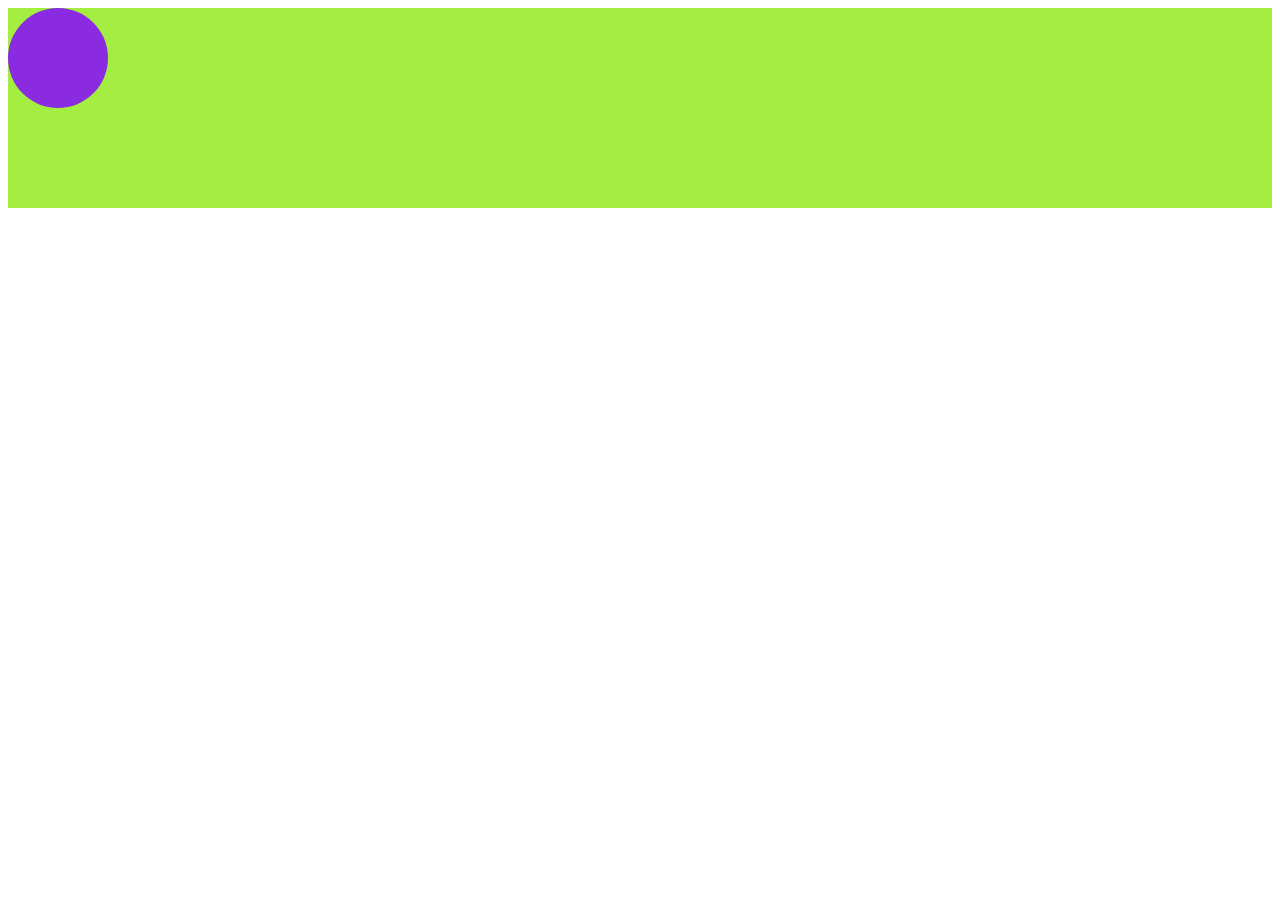
<file: animation.html>
<!DOCTYPE html>
<html lang="en">
<head>
    <meta charset="UTF-8">
    <meta http-equiv="X-UA-Compatible" content="IE=edge">
    <meta name="viewport" content="width=device-width, initial-scale=1.0">
    <title>Document</title>
    <style>
        @keyframes slidein {
            0%{
                left: 0;
                top: 0;
                background-color: coral;

            }
            50%{
                left: 400px;
                top: 100px;
                background-color: rgb(244, 11, 11);

            }
        
            100%{
                left: 800px;
                top: 0;
                background-color: rgb(234, 146, 4);

            }
        }
        .stage{
            background-color: rgb(163, 238, 65);
            height: 200PX;
            min-width: 800px;
        }
        .ball{
            width: 100px;
            height: 100px;
            border-radius: 50%;
            background-color: blueviolet;
            position: absolute;
        }
        .stage:hover .ball{
            animation: slidein 3s ease-in-out 1s infinite alternate ;
        }
    </style>
</head>
<body>
    <div class="stage">
        <div class="ball"></div>
    </div>
</body>
</html>
</file>
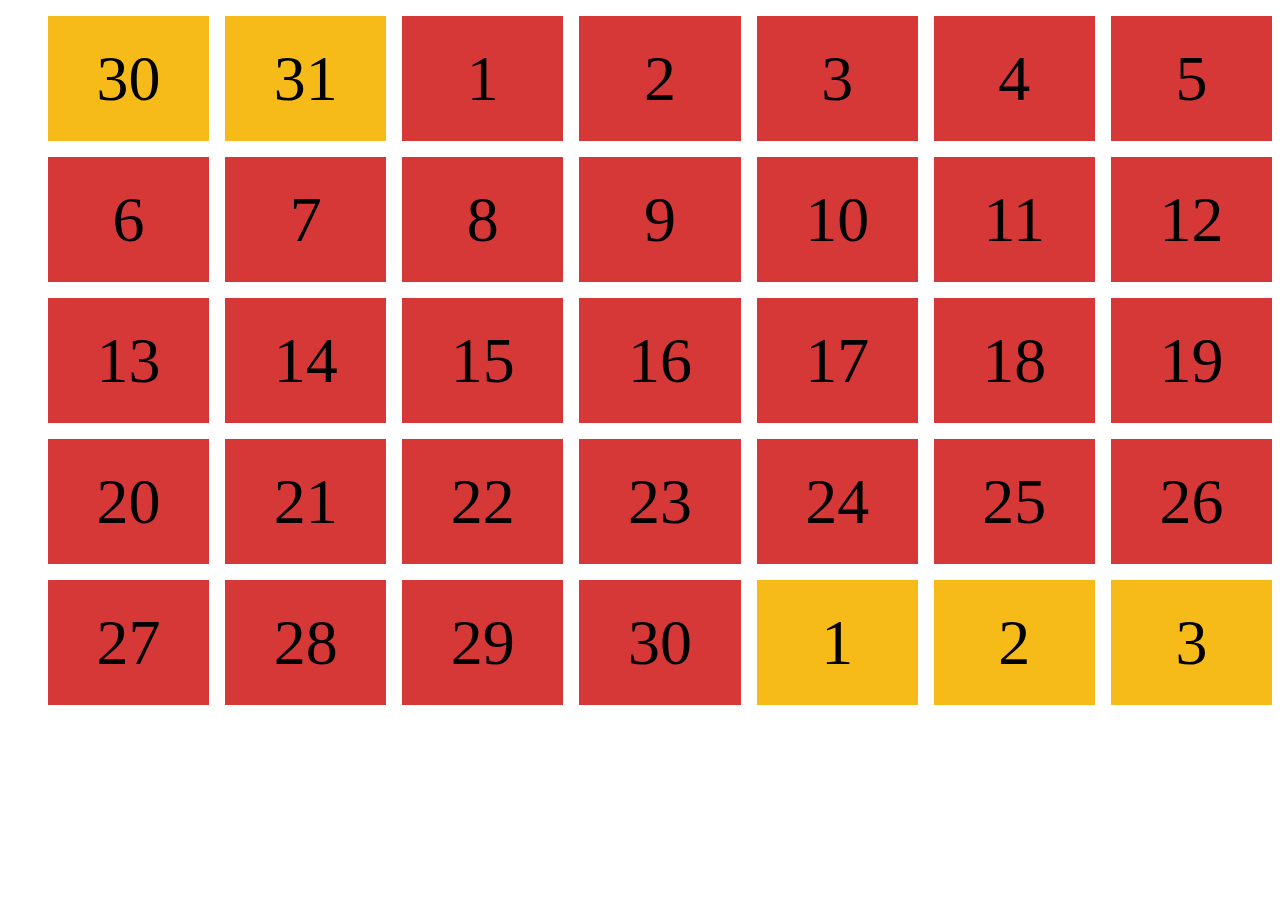
<file: calendar.html>
<!DOCTYPE html>
<html lang="en">
<head>
    <meta charset="UTF-8">
    <meta http-equiv="X-UA-Compatible" content="IE=edge">
    <meta name="viewport" content="width=device-width, initial-scale=1.0">
    <title>Document</title>
    <style>
        ul{
            display: grid;
            grid-template-columns: repeat(7,1fr);
            grid-gap: 1em;
        }
        li{
            display: flex;
            justify-content: center;
            align-items: center;
            list-style: none;
            font-size: 4em;
            height: 125px;
            background-color: rgb(214, 55, 55);
        }
        .other-month{
            background-color: rgb(246, 187, 25);
        }
    </style>
</head>
<body>
    <div class="calendar">
        <ul>
            <li class="other-month">30</li>
            <li class="other-month">31</li>
            <li>1</li>
            <li>2</li>
            <li>3</li>
            <li>4</li>
            <li>5</li>
            <li>6</li>
            <li>7</li>
            <li>8</li>
            <li>9</li>
            <li>10</li>
            <li>11</li>
            <li>12</li>
            <li>13</li>
            <li>14</li>
            <li>15</li>
            <li>16</li>
            <li>17</li>
            <li>18</li>
            <li>19</li>
            <li>20</li>
            <li>21</li>
            <li>22</li>
            <li>23</li>
            <li>24</li>
            <li>25</li>
            <li>26</li>
            <li>27</li>
            <li>28</li>
            <li>29</li>
            <li>30</li>
            <li class="other-month">1</li>
            <li class="other-month">2</li>
            <li class="other-month">3</li>
            
        </ul>
    </div>
</body>
</html>
</file>
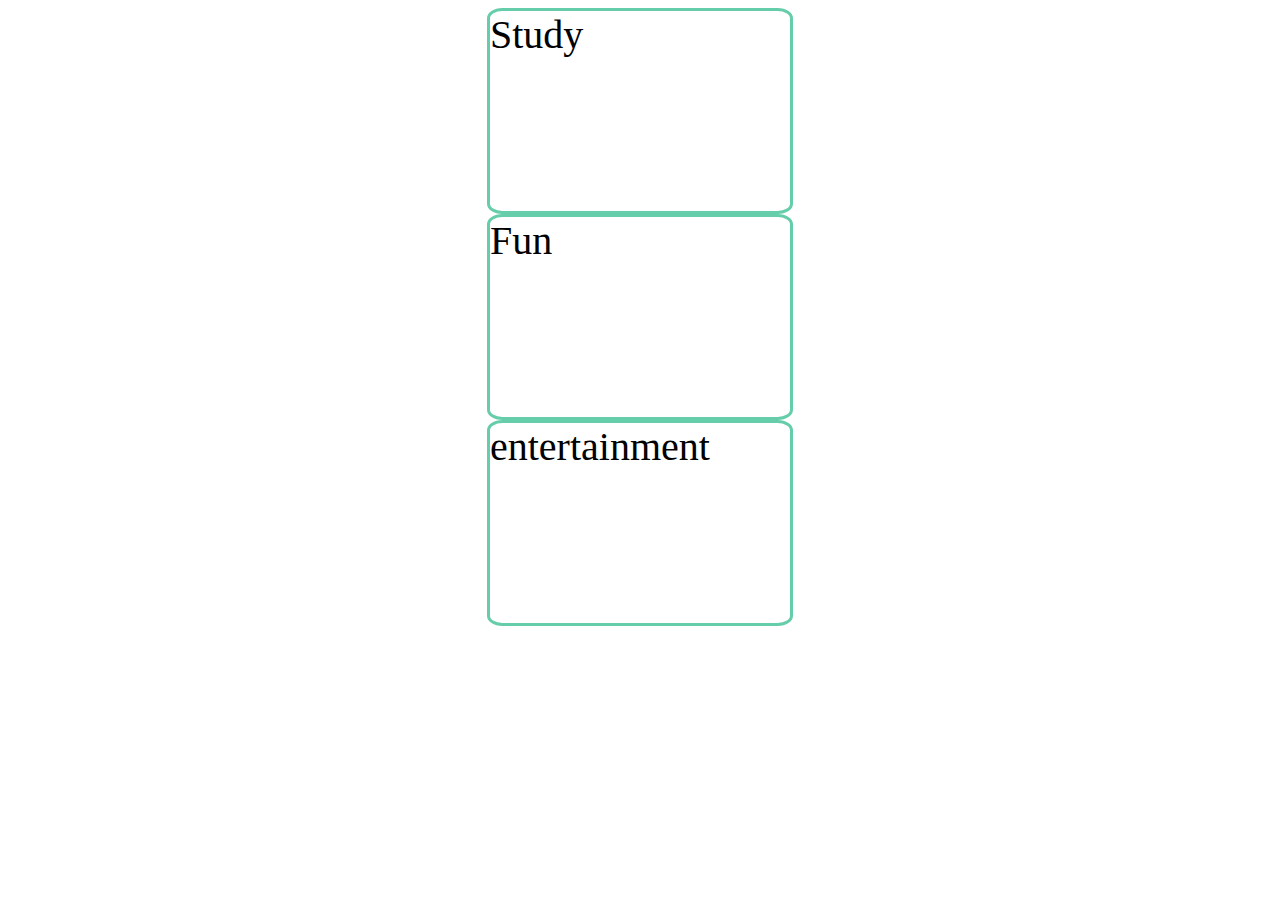
<file: flexbox.html>
<!DOCTYPE html>
<html lang="en">
<head>
    <meta charset="UTF-8">
    <meta http-equiv="X-UA-Compatible" content="IE=edge">
    <meta name="viewport" content="width=device-width, initial-scale=1.0">
    <title>Document</title>
    <style>
        .container{
            display: flex;
            align-items: center;
            flex-direction: column;
        }
        .box{
            width: 300px;
            height:200px;
            font-size: 40px;
            border: 3px solid mediumaquamarine;
            border-radius: 5%;

        }
        
    </style>
</head>
<body>
    <div class="container">
        <div class="box">Study</div>
        <div class="box">Fun</div>
        <div class="box entertainment">entertainment</div>
    </div>
</body>
</html>
</file>
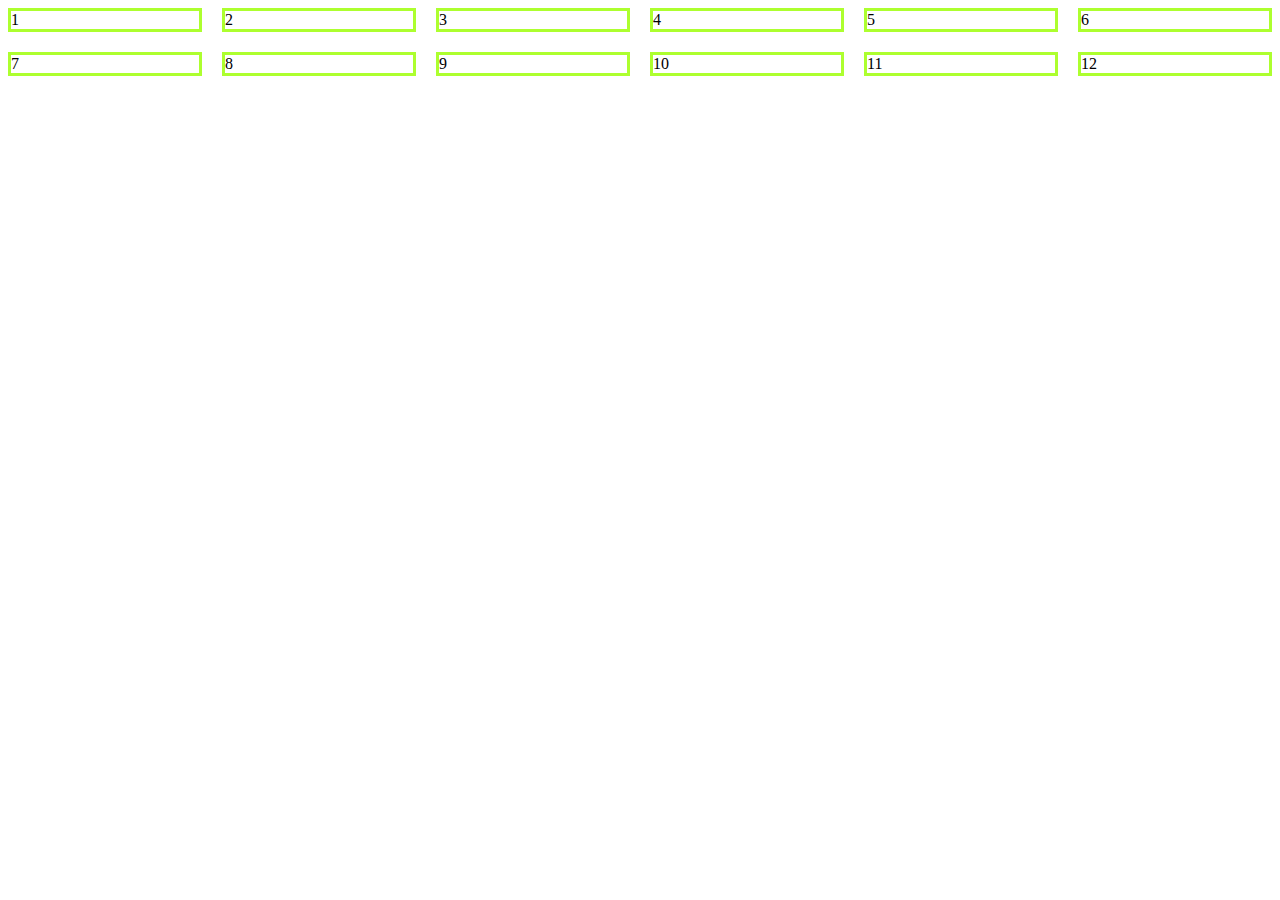
<file: grid.html>
<!DOCTYPE html>
<html lang="en">
<head>
    <meta charset="UTF-8">
    <meta http-equiv="X-UA-Compatible" content="IE=edge">
    <meta name="viewport" content="width=device-width, initial-scale=1.0">
    <title>Document</title>
    <style>
        .grid{
            display: grid;
            grid-template-columns:repeat(6,1fr);   /* fr er jaygay px o use korte pari*/
            grid-gap: 20px;
        }
        .box{
           
            border: 3px solid greenyellow;
            
        }
    </style>
</head>
<body>
    <div class="grid">
        <div class="box">1</div>
        <div class="box">2</div>
        <div class="box">3</div>
        <div class="box">4</div>
        <div class="box">5</div>
        <div class="box">6</div>
        <div class="box">7</div>
        <div class="box">8</div>
        <div class="box">9</div>
        <div class="box">10</div>
        <div class="box">11</div>
        <div class="box">12</div>
    </div>
</body>
</html>
</file>
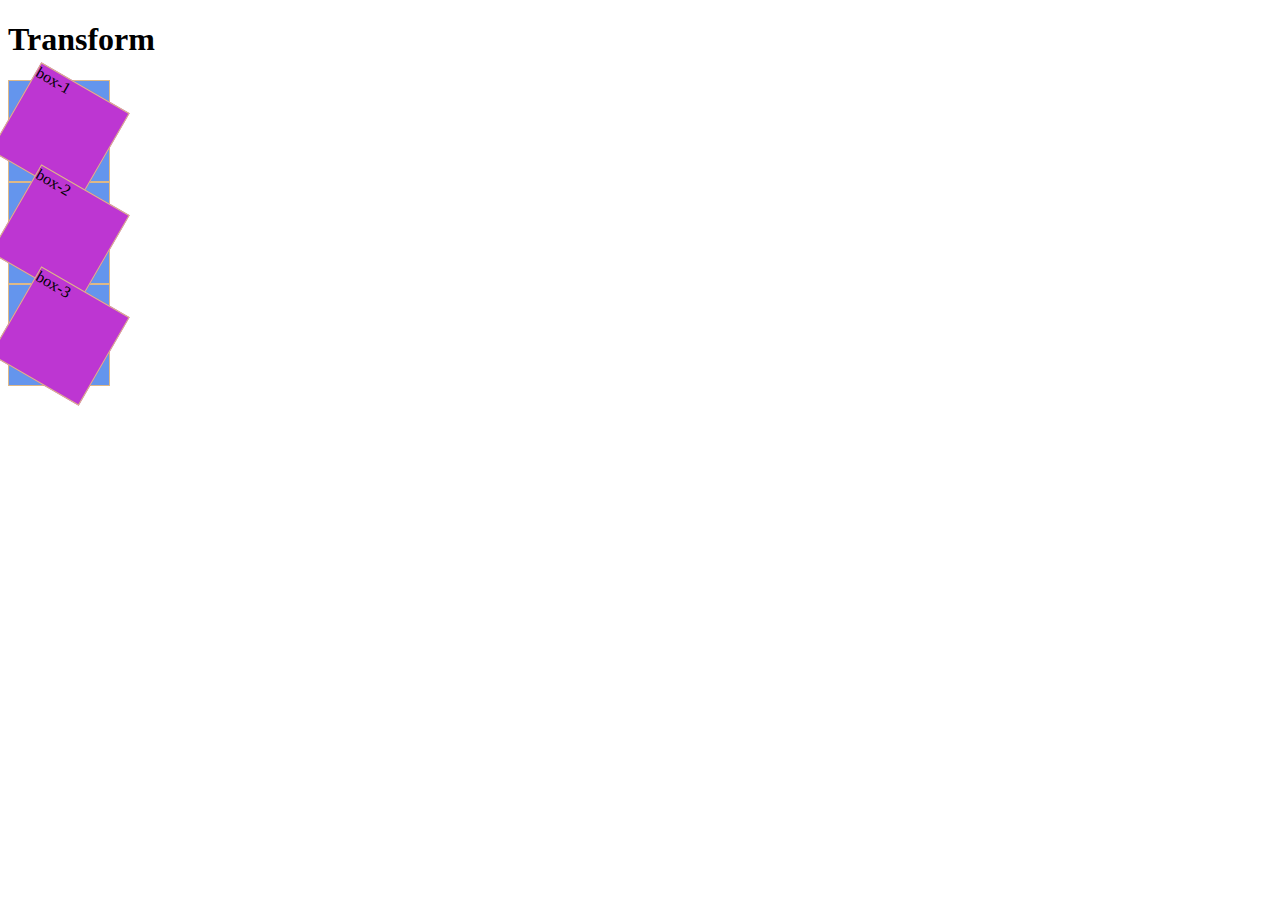
<file: transform.html>
<!DOCTYPE html>
<html lang="en">
<head>
    <meta charset="UTF-8">
    <meta http-equiv="X-UA-Compatible" content="IE=edge">
    <meta name="viewport" content="width=device-width, initial-scale=1.0">
    <title>Document</title>
    <style>
        .box{
          width: 100px;
          height: 100px;
          border: 1px solid burlywood;  
        }
        .outer{
            background-color: cornflowerblue;
        }
        .inner{
            background-color: rgb(189, 54, 210);
            transform:rotate(30deg);
        }
    </style>
</head>
<body>
    <h1>Transform</h1>
    <div class="box outer">
        <div class="box inner">box-1</div>
    </div>
    <div class="box outer">
        <div class="box inner">box-2</div>
    </div>
    <div class="box outer">
        <div class="box inner">box-3</div>
    </div>
</body>
</html>
</file>
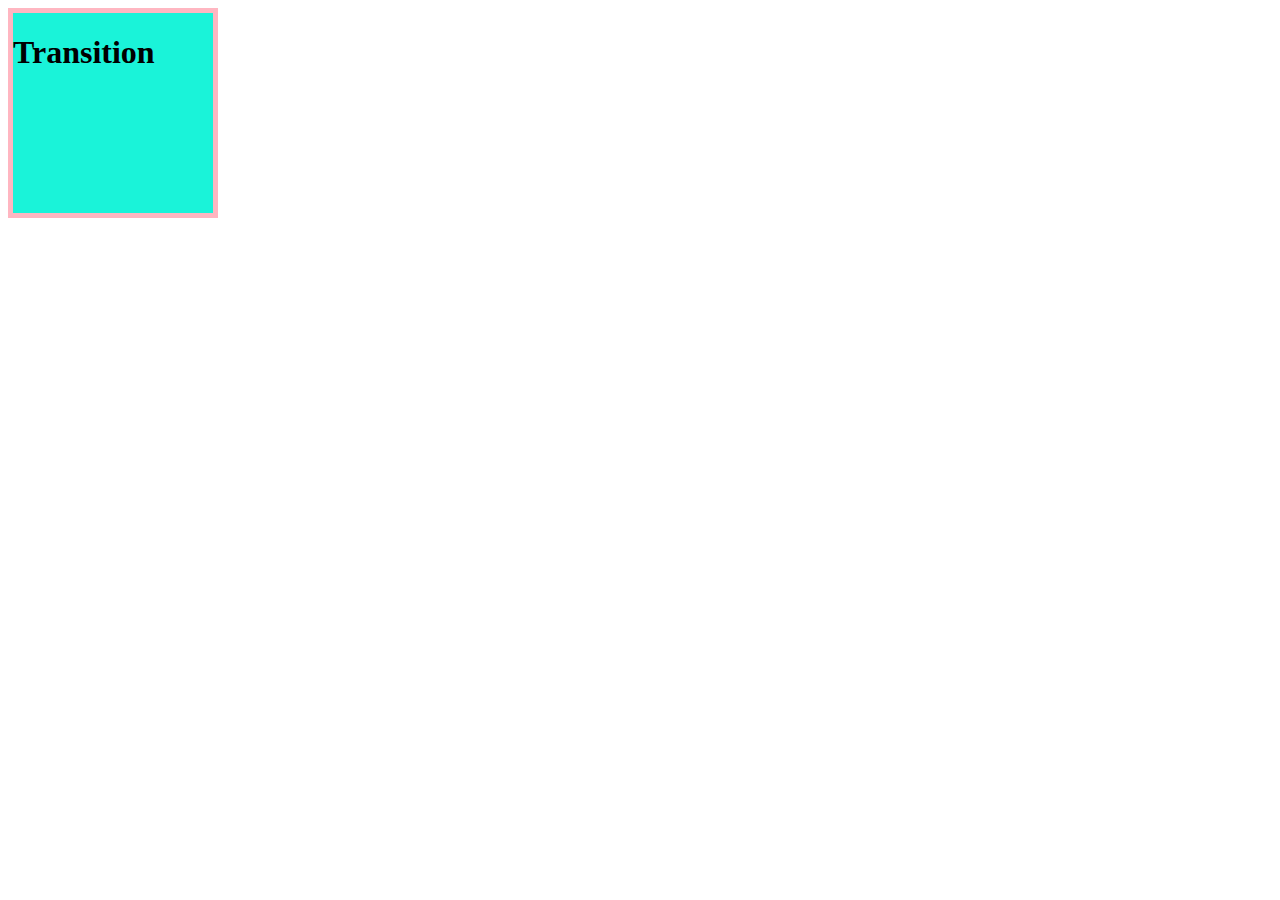
<file: transition.html>
<!DOCTYPE html>
<html lang="en">
<head>
    <meta charset="UTF-8">
    <meta http-equiv="X-UA-Compatible" content="IE=edge">
    <meta name="viewport" content="width=device-width, initial-scale=1.0">
    <title>Document</title>
</head>
    <style>
      .box{
        width: 200px;
        height: 200px;
        border: 5px solid lightpink;
        background-color: rgb(26, 243, 217);
        transition:width 10s ease 0s  ;  
      }
      .box:hover{
          background-color: rgb(233, 26, 3);
          width: 500px;
      }  
    </style>

<body>
   <div class="box">
        <h1>Transition</h1>
    </div>
</body>
</html>
</file>
